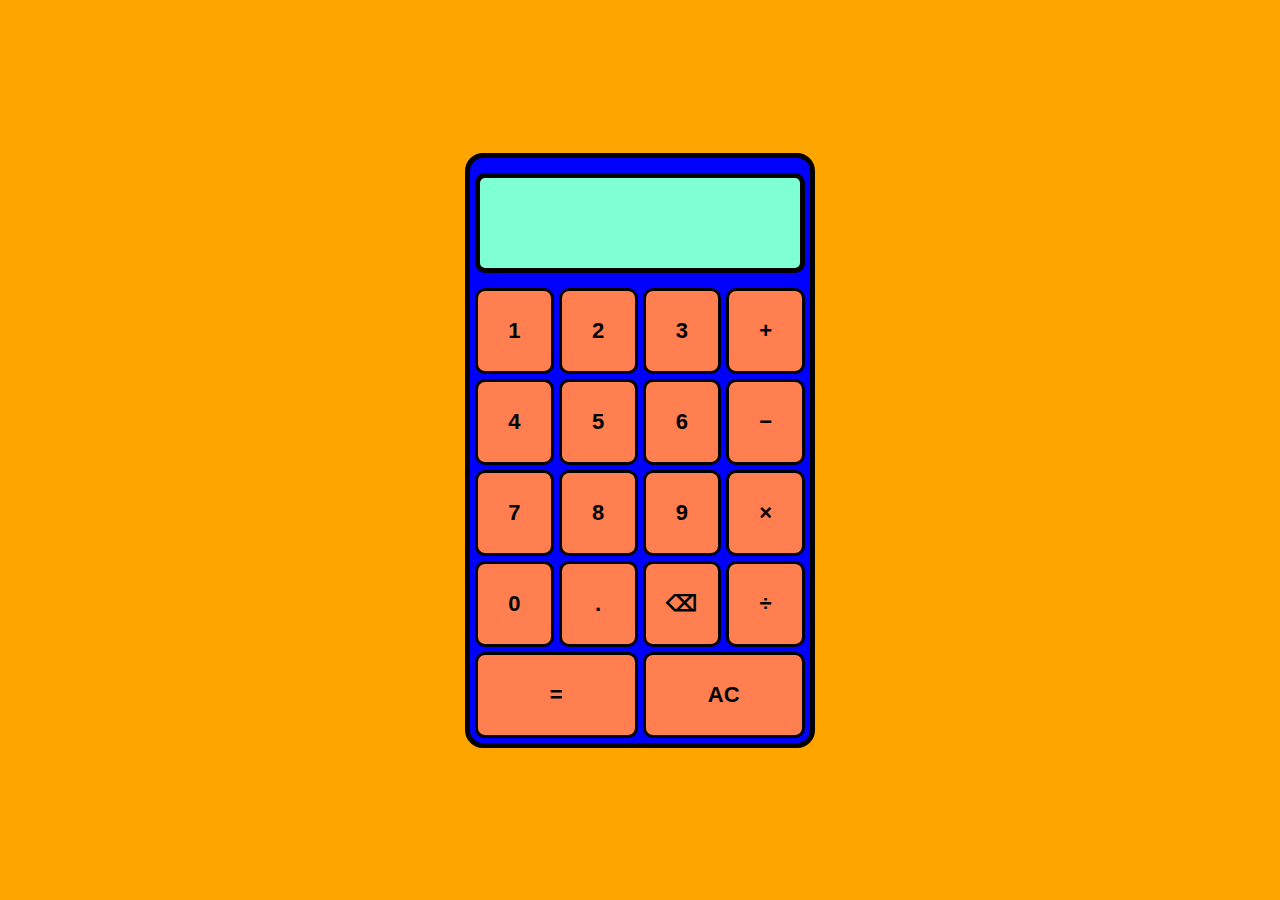
<file: index.html>
<!DOCTYPE html>
<html lang="en">
<head>
    <meta charset="UTF-8">
    <meta http-equiv="X-UA-Compatible" content="IE=edge">
    <meta name="viewport" content="width=device-width, initial-scale=1.0">
    <link rel="stylesheet" href="style.css">
    <title>calcolatrice</title>
</head>
<body>
    <div class="container">
        <div class="calcolatrice">
            <div class="partesopra">
                <div class="display">
                    <div class="displayUp">
                        
                    </div>
                    <div class="displayDown">
                    </div>
                </div>
            </div>
            <div class="partesotto">
                <div class="tastiera">
                    <div class="item item1">1</div>
                    <div class="item item2">2</div>
                    <div class="item item3">3</div>
                    <div class="item item4">+</div>
                    <div class="item item5">4</div>
                    <div class="item item6">5</div>
                    <div class="item item7">6</div>
                    <div class="item item8">−</div>
                    <div class="item item9">7</div>
                    <div class="item item10">8</div>
                    <div class="item item11">9</div>
                    <div class="item item12">×</div>
                    <div class="item item13">0</div>
                    <div class="item item14">.</div>
                    <div class="item item15">⌫</div>
                    <div class="item item16">÷</div>
                    <div class="item item17">=</div>
                    <div class="item item18">AC</div>
                </div>
                
            </div>
        </div>
        
    </div>
    <script>
        let displayUp = document.querySelector('.displayUp');
        displayUp.innerHTML = '';                              //seleziono la parte superiore del display
        let displayDown = document.querySelector('.displayDown');
        let nuovoDisplayDown = '';
        let tasti = document.querySelectorAll('.item');
        let numeri = ['1', '2', '3', '4', '5', '6', '7', '8', '9', '0'];
        let punto = '.';
        let operatori =['+', '×', '−', '÷'];
        let nuovoDisplayUp = '';
        let lastChar;
        let firstChar;
        let cePunto;
        let primo = '+';
        let indiceOperatore;
        let primoNumero;
        let secondoNumero = undefined;
        let operatore = '';
        let risultato;
        let lengthDisplayUp;
        let arrayDisplayUp;

        tasti.forEach((tasto) => {
            let contenutoTasto = tasto.textContent;

            tasto.addEventListener('click',() => {

                lengthDisplayUp = nuovoDisplayUp.length;

                if (operatori.includes(contenutoTasto) && operatori.every(elemento => !lastChar.includes(elemento)) && primo !== '+') {
                    if (nuovoDisplayUp.includes('+') || nuovoDisplayUp.includes('−') || nuovoDisplayUp.includes('÷') || nuovoDisplayUp.includes('×')) {
                        console.log('sono entrato');
                        
                    }
                    updateDisplay();
                    indiceOperatore = nuovoDisplayUp.indexOf(contenutoTasto);       //OPERATORE
                    operatore = contenutoTasto;
                    
                }
                if (contenutoTasto == 'AC') {
                    nuovoDisplayUp = '';
                    displayUp.textContent = nuovoDisplayUp;
                    nuovoDisplayDown = '';
                    displayDown.textContent = nuovoDisplayDown;
                }
                primo = '';
                function updateDisplay() {
                    nuovoDisplayUp += contenutoTasto;
                    console.log(nuovoDisplayUp);
                    displayUp.textContent = nuovoDisplayUp;}
                function updateDisplayDown () {
                    nuovoDisplayDown = risultato;
                    displayDown.textContent = nuovoDisplayDown;
                }
                
                if (numeri.includes(contenutoTasto)) {              //NUMERI
                    updateDisplay();
                }
                firstChar = nuovoDisplayUp.slice(0, 1);
                if (lastChar !== '.' && contenutoTasto == '.' && cePunto !== '.' && firstChar !== '.' && firstChar !== '') {
                    nuovoDisplayUp += contenutoTasto;
                    console.log(nuovoDisplayUp);
                    displayUp.textContent = nuovoDisplayUp;
                    cePunto = '.';
                }
                
                if (contenutoTasto == '⌫') {
                    nuovoDisplayUp = nuovoDisplayUp.slice(0, nuovoDisplayUp.length - 1);
                    console.log(nuovoDisplayUp);
                    displayUp.textContent = nuovoDisplayUp;
                }
                if (nuovoDisplayUp == '') {
                        primo = '+';
                    }

                primoNumero = nuovoDisplayUp.substring(0, indiceOperatore);             //primo numero
                primoNumero = Number(primoNumero);
                console.log(`il primo numero è : ${primoNumero} ed è di tipo: ${typeof(primoNumero)}`);

                secondoNumero = nuovoDisplayUp.substring(indiceOperatore + 1, nuovoDisplayUp.length);   //secondo numero
                secondoNumero = Number(secondoNumero);
                if (primoNumero == secondoNumero && operatore == '') {
                    secondoNumero = 'indefinito'
                }
                console.log(`il secondo numero è : ${secondoNumero} ed è di tipo: ${typeof(secondoNumero)}`);
                function calcola() {
                    lastChar = nuovoDisplayUp.slice(-1);
                    firstChar = nuovoDisplayUp.slice(0, 1);     //'+', '×', '−', '÷'
                    switch (operatore) {
                        case '−':
                            risultato = primoNumero - secondoNumero;
                            break;
                        case '+':
                            risultato = primoNumero + secondoNumero;
                            break;
                        case '×':
                            risultato = primoNumero * secondoNumero;
                            break;
                        case '÷':
                            risultato = primoNumero / secondoNumero;
                            break;
                    }
                    if (contenutoTasto == '=') {
                        updateDisplayDown();
                    }
                    console.log('il risultato è:');
                    console.log(risultato);
                }
                calcola()
                arrayDisplayUp = nuovoDisplayUp.split('');                
                });

        })
    </script>
</body>
</html>
</file>
<file: style.css>
*{
    box-sizing: border-box;
}

body {
    margin: 0px;

}
.container {
    display: flex;
    justify-content: center;
    align-items: center;
    width: 100%;
    height: 100vh;
    background-color: orange;
    margin: 0px;
}

.calcolatrice {
    background-color: blue;
    width: 350px;
    height: fit-content;
    padding: 5px;
    border-radius: 18px;
    border: 5px black solid;
}
.partesopra {
    height: 100px;
    display: flex;
    align-items: center;
    margin-bottom: 10px;
    margin-top: 10px;
}
.display {
    background-color: aquamarine;
    border: 5px solid black;
    border-radius: 10px;
    height: 100%;    
    width: 100%;
}
.partesotto {
    height: fit-content;
}
.display {
    background-color: aquamarine;
    padding: 10px;
}
.displayUp {
    height: 50%;
    font-size: 25px;
}
.displayDown {
    height: 50%;
    font-size: 28px;
}
.displayUp, .displayDown {
    display: flex;
    align-items: center;
    justify-content: end;
    font-family: Arial, Helvetica, sans-serif;
    font-weight: 600;
}
.tastiera {
    padding-top: 5px;
    display: grid;
    grid-template-columns: 1fr 1fr 1fr 1fr;
    gap: 5px;
}
.item {
    border: 3px black solid;
    font-family: Arial, Helvetica, sans-serif;
    font-weight: 600;
    font-size: 22px;
    border-radius: 10px;
    display: flex;
    justify-content: center;
    align-items: center     ;
    background-color: coral;
    height: 86px;
}

.item17 {
    grid-column: 1 / 3;
}

.item18 {
    grid-column: 3 / 5;
}
</file>
